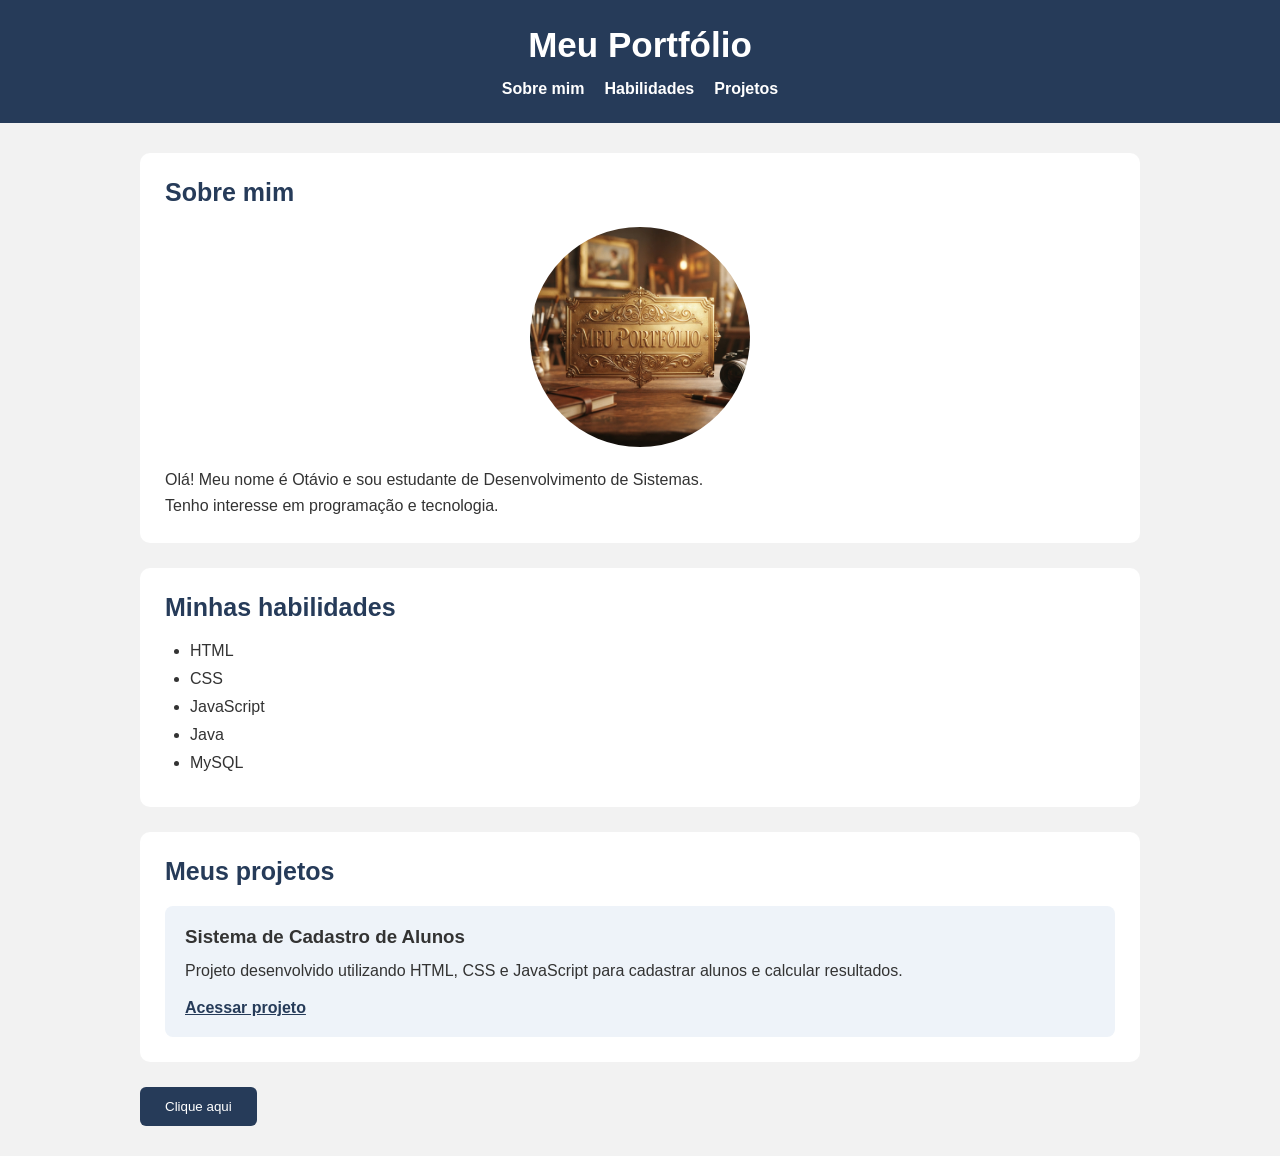
<file: index.html>
<!DOCTYPE html>
<html lang="pt-BR">
<head>
    <meta charset="UTF-8">
    <meta name="viewport" content="width=device-width, initial-scale=1.0">
    <title>Meu Portfólio</title>
    <link rel="stylesheet" href="./style.css">
</head>
<body>

    <header>
        <h1>Meu Portfólio</h1>

        <nav>
            <a href="#sobre">Sobre mim</a>
            <a href="#habilidades">Habilidades</a>
            <a href="#projetos">Projetos</a>
        </nav>
    </header>

    <main class="container">

        <section id="sobre">
            <h2>Sobre mim</h2>

            <img src="./meu.jpg" alt="Minha imagem" class="foto">

            <p>Olá! Meu nome é Otávio e sou estudante de Desenvolvimento de Sistemas.</p>
            <p>Tenho interesse em programação e tecnologia.</p>
        </section>

        <section id="habilidades">
            <h2>Minhas habilidades</h2>

            <ul>
                <li>HTML</li>
                <li>CSS</li>
                <li>JavaScript</li>
                <li>Java</li>
                <li>MySQL</li>
            </ul>
        </section>

        <section id="projetos">
            <h2>Meus projetos</h2>

            <div class="projeto">
                <h3>Sistema de Cadastro de Alunos</h3>

                <p>
                    Projeto desenvolvido utilizando HTML,
                    CSS e JavaScript para cadastrar alunos
                    e calcular resultados.
                </p>

                <a href="./cau.html" target="_blank">
                    Acessar projeto
                </a>
            </div>
        </section>

        <button onclick="mensagem()">Clique aqui</button>

        <p id="resultado"></p>

    </main>

    <script src="./script.js"></script>

</body>
</html>
</file>
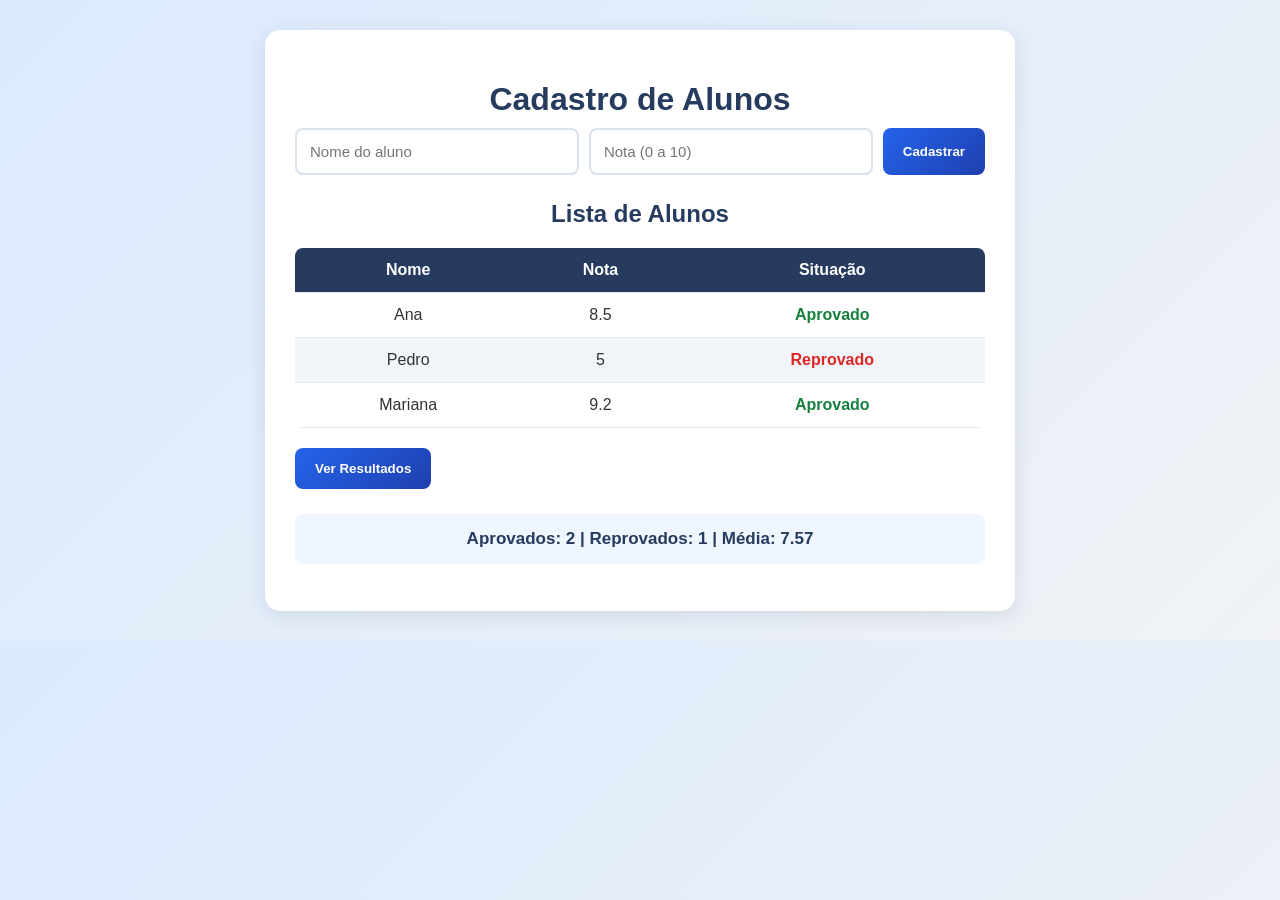
<file: cau.html>
<!DOCTYPE html>
<html lang="pt-BR">
<head>
    <meta charset="UTF-8">
    <meta name="viewport" content="width=device-width, initial-scale=1.0">
    <title>Sistema de Alunos</title>

    <link rel="stylesheet" href="style cau.css">
</head>
<body>

    <div class="container">

        <h1>Cadastro de Alunos</h1>

        <div class="formulario">
            <input type="text" id="nome" placeholder="Nome do aluno">
            <input type="number" id="nota" placeholder="Nota (0 a 10)" min="0" max="10" step="0.1">

            <button onclick="cadastrarAluno()">
                Cadastrar
            </button>
        </div>

        <h2>Lista de Alunos</h2>

        <table>
            <thead>
                <tr>
                    <th>Nome</th>
                    <th>Nota</th>
                    <th>Situação</th>
                </tr>
            </thead>

            <tbody id="listaAlunos">
            </tbody>
        </table>

        <button onclick="calcularResultados()">
            Ver Resultados
        </button>

        <p id="resultado"></p>

    </div>

    <script src="script cau.js"></script>

</body>
</html>
</file>
<file: style.css>
/* Configurações gerais */
* {
    margin: 0;
    padding: 0;
    box-sizing: border-box;
}

body {
    font-family: Arial, sans-serif;
    background-color: #f2f2f2;
    color: #333;
}

/* Cabeçalho */
header {
    background-color: #263b59;
    color: white;
    text-align: center;
    padding: 25px 15px;
}

header h1 {
    font-size: clamp(22px, 4vw, 35px);
    margin-bottom: 15px;
}

/* Menu */
nav {
    display: flex;
    justify-content: center;
    flex-wrap: wrap;
    gap: 20px;
}

nav a {
    color: white;
    text-decoration: none;
    font-weight: bold;
}

/* Conteúdo */
main {
    width: 90%;
    max-width: 1000px;
    margin: 30px auto;
}

/* Seções */
section {
    background-color: white;
    padding: clamp(15px, 3vw, 25px);
    margin-bottom: 25px;
    border-radius: 10px;
}

section h2 {
    color: #263b59;
    font-size: clamp(18px, 3vw, 25px);
    margin-bottom: 20px;
}

/* Imagem */
.foto {
    display: block;
    width: min(45vw, 220px);
    min-width: 140px;
    aspect-ratio: 1 / 1;
    object-fit: cover;
    border-radius: 50%;
    margin: 20px auto;
}

/* Habilidades */
ul {
    padding-left: 25px;
}

li {
    margin-bottom: 10px;
}

/* Projetos */
.projeto {
    background-color: #eef3f9;
    padding: 20px;
    border-radius: 8px;
}

.projeto h3 {
    margin-bottom: 10px;
}

.projeto p {
    margin-bottom: 15px;
    line-height: 1.6;
}

.projeto a {
    color: #263b59;
    font-weight: bold;
}

/* Botão */
button {
    background-color: #263b59;
    color: white;
    border: none;
    padding: 12px 25px;
    border-radius: 6px;
    cursor: pointer;
    max-width: 100%;
}

/* Textos */
p {
    line-height: 1.6;
    font-size: clamp(14px, 2vw, 16px);
}
</file>
<file: style cau.css>
/* Configurações gerais */
* {
    box-sizing: border-box;
}

body {
    font-family: Arial, sans-serif;
    background: linear-gradient(135deg, #dbeafe, #f0f2f5);
    margin: 0;
    padding: 30px 15px;
    color: #333;
}

/* Container principal */
.container {
    width: 100%;
    max-width: 750px;
    margin: auto;
    background-color: white;
    padding: clamp(18px, 4vw, 30px);
    border-radius: 15px;
    box-shadow: 0 5px 20px rgba(38, 59, 94, 0.12);
}

/* Títulos */
h1, h2 {
    text-align: center;
    color: #263b5e;
}

h1 {
    font-size: clamp(24px, 4vw, 32px);
    margin-bottom: 10px;
}

h2 {
    font-size: clamp(19px, 3vw, 24px);
}

/* Formulário */
.formulario {
    display: flex;
    flex-wrap: wrap;
    gap: 10px;
    margin-bottom: 25px;
}

/* Campo de texto */
input {
    flex: 1;
    min-width: 0;
    padding: 13px;
    border: 2px solid #dbe3ef;
    border-radius: 8px;
    outline: none;
    font-size: 15px;
    transition: 0.3s;
}

input:focus {
    border-color: #2563eb;
    box-shadow: 0 0 5px rgba(37, 99, 235, 0.2);
}

/* Botões */
button {
    background: linear-gradient(135deg, #2563eb, #1e40af);
    color: white;
    border: none;
    padding: 13px 20px;
    border-radius: 8px;
    cursor: pointer;
    font-weight: bold;
    transition: 0.3s;
}

button:hover {
    background: #1e40af;
    transform: translateY(-2px);
    box-shadow: 0 4px 10px rgba(37, 99, 235, 0.25);
}

/* Tabela */
table {
    width: 100%;
    border-collapse: collapse;
    margin: 20px 0;
    overflow: hidden;
    border-radius: 8px;
}

/* Células */
th, td {
    padding: 13px 8px;
    border-bottom: 1px solid #e5e7eb;
    text-align: center;
}

/* Cabeçalho da tabela */
th {
    background-color: #263b5e;
    color: white;
}

/* Linhas da tabela */
tr:nth-child(even) {
    background-color: #f1f5f9;
}

tr:hover {
    background-color: #e0edff;
}

/* Situação dos alunos */
.aprovado {
    color: #15803d;
    font-weight: bold;
}

.reprovado {
    color: #dc2626;
    font-weight: bold;
}

/* Resultado */
#resultado {
    text-align: center;
    font-weight: bold;
    font-size: 17px;
    color: #263b5e;
    margin-top: 25px;
    padding: 15px;
    background-color: #eff6ff;
    border-radius: 8px;
}
</file>
